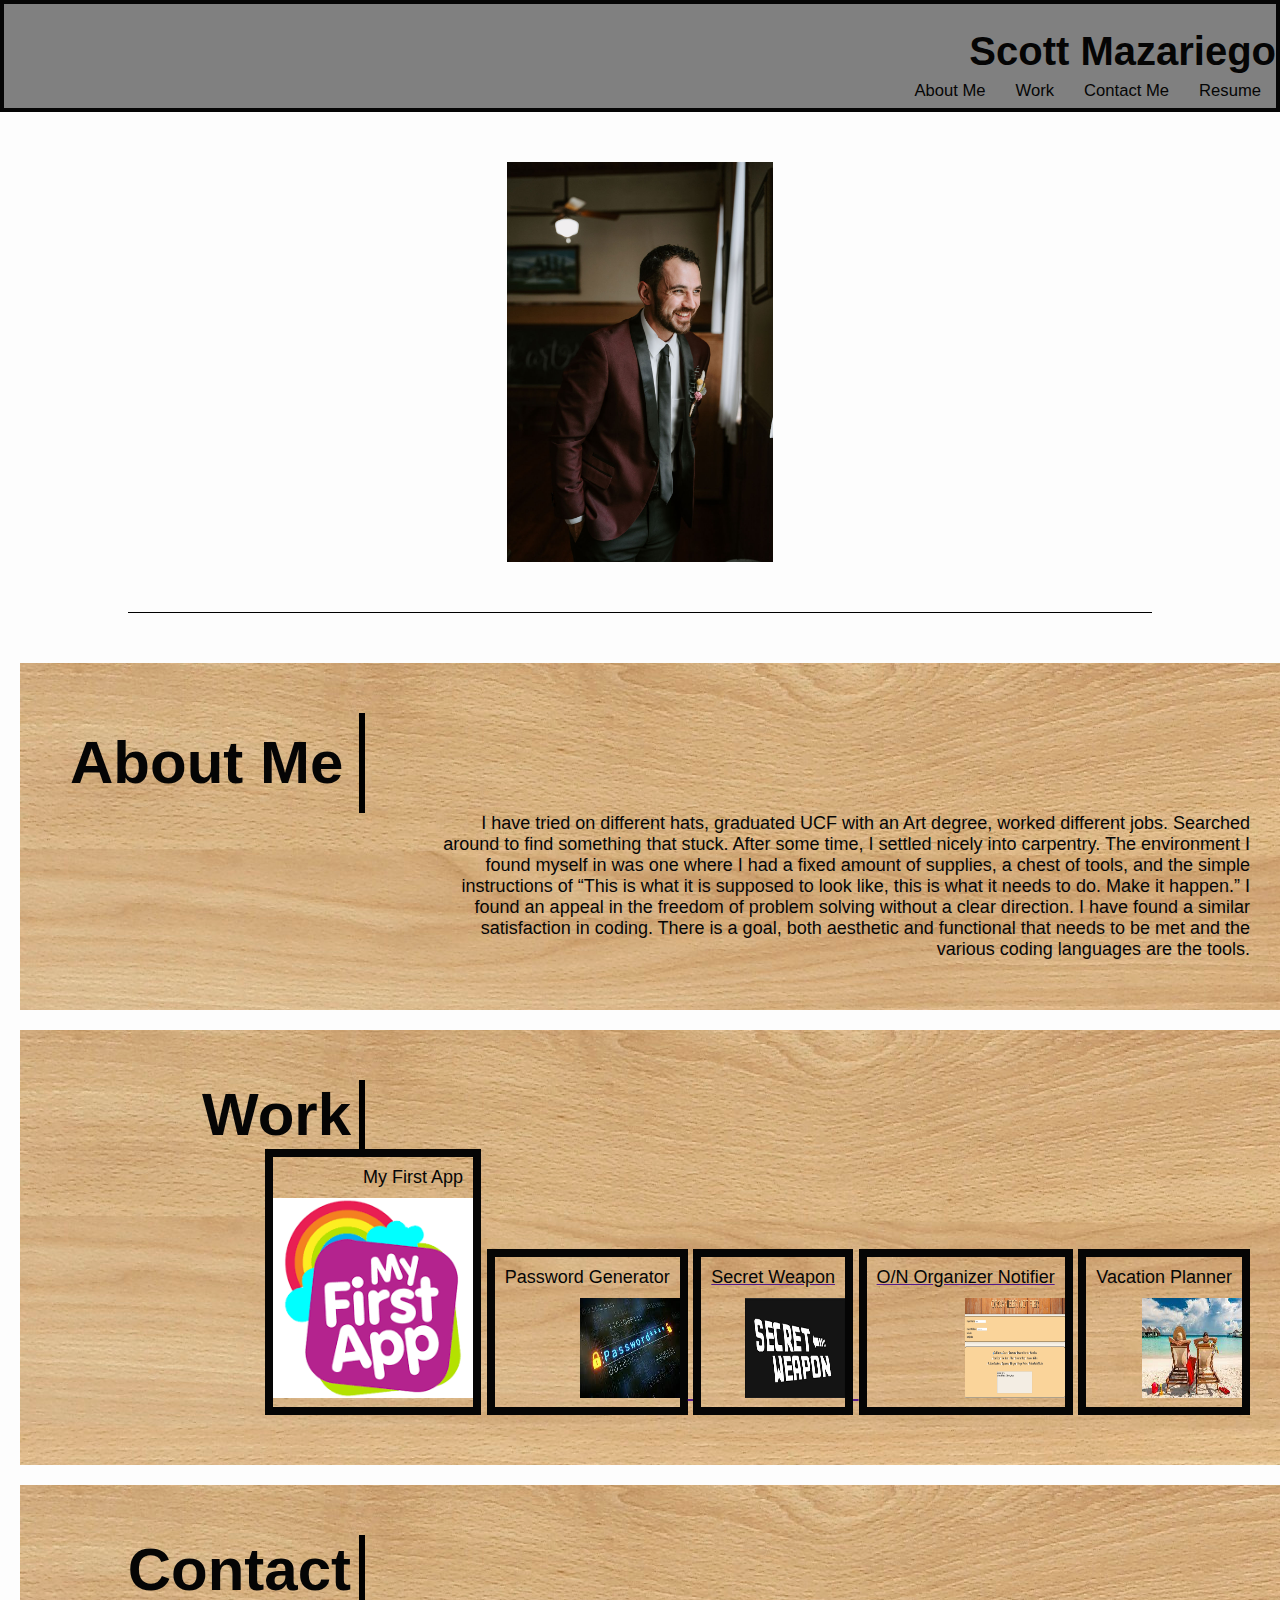
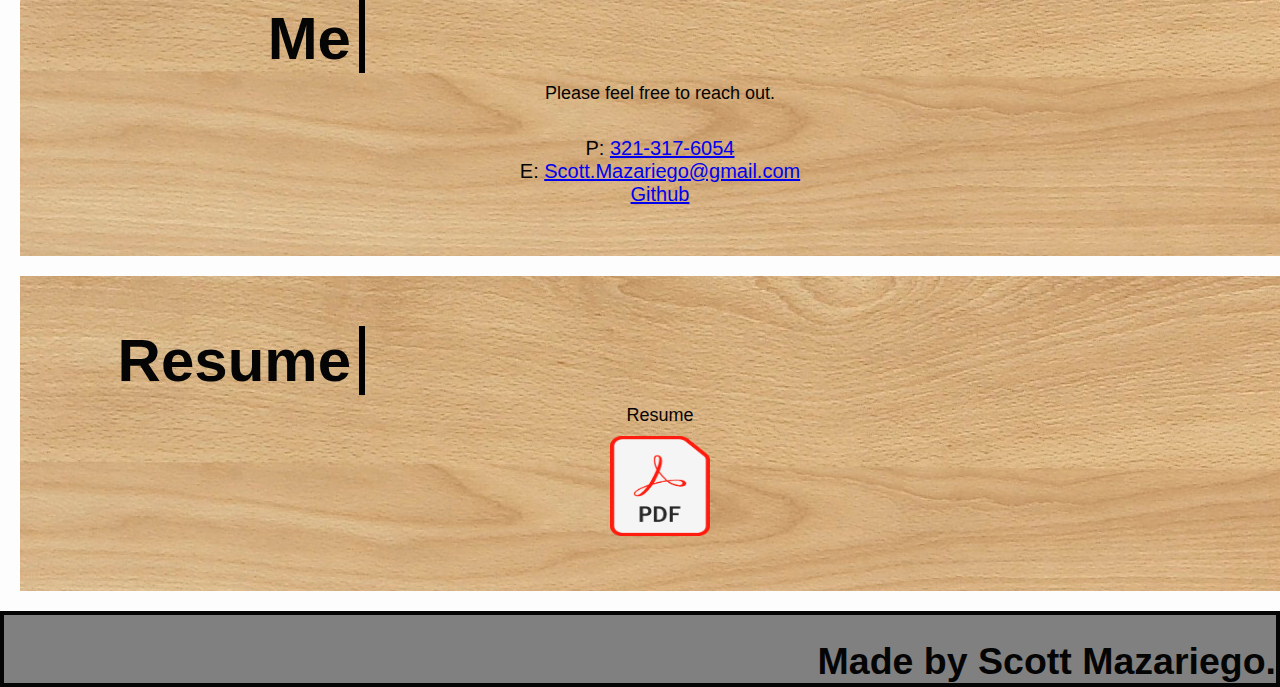
<file: index.html>
<!DOCTYPE html> 

<html lang="en">

    <head>
    <meta name="viewport" content="width=device-width, initial-scale=1.0" />
    <meta charset="UTF-8"/>

    <title>portfolio</title>

</head>

<link rel="stylesheet" href="./assets/style.css" />

<body>

<!-- BEGIN HEADER SECTION-->

<header class="header">
    <div class="banner">
        <h1 class="basic">Scott Mazariego </h1>
        <nav>
            <ul>
                <li><a href="#about-me">About Me</a></li>
                <li><a href="#work">Work</a></li>
                <li><a href="#contact-me">Contact Me</a></li>
                <li><a href="#Resume">Resume</a></li>
            </ul>
        </nav>    
    </div>  
</header>
<div class="container">
    <div class="image">
        <img src="./assets/images/Mazariego9.23.2021_TCphotovideo-37.jpg" height="400"  alt="Scott, yup, that's me."/>
</div>
 <!-- END HEADER SECTION-->

 <!-- BEGIN ABOUT ME SECTION-->
    <section id="about-me" class="amtext">
            <h2>About Me</h2>
            <p>
                I have tried on different hats, graduated UCF with an Art degree, worked different jobs. Searched around to find something that stuck. After some time, I settled nicely into carpentry. The environment I found myself in was one where I had a fixed amount of supplies, a chest of tools, and the simple instructions of “This is what it is supposed to look like, this is what it needs to do. Make it happen.” I found an appeal in the freedom of problem solving without a clear direction. I have found a similar satisfaction in coding. There is a goal, both aesthetic and functional that needs to be met and the various coding languages are the tools. 
            </p>

    </section>
    <!-- END ABOUT ME SECTION-->

<!-- WORK SECTION-->

    <section id="work" class="text">
        <h2>Work</h2>
            <div class="first">
                <p>My First App</p>
                    <a href=>
                <img src="./assets/images/first.png" alt="password generator" height="200px" width="200px" 
            width=150 height="70" onclick="alert('Coming soon')" alt="" />
        </a>
    </div>

        <div class="icon">
            <p>Password Generator</p>
                <a href=>
                <img src="./assets/images/password.jpeg" alt="password generator" height="100px" width="100px" 
             width="150" height="70" onclick="alert('Coming soon')" />
        </div>

        <div class="icon">
            <p>Secret Weapon</p>
                <a href=>
                <img src="./assets/images/secret weapon.png" alt="password generator" height="100px" width="100" 
                 width="150" height="70" onclick="alert('Coming soon')" />

                </div>       

        <div class="icon">
            <p>O/N Organizer Notifier</p>
        
           

                 <a
                 href="https://smazariego.github.io/Project-Organizer-Notifier/"
                 > <img src="./assets/images/Screen Shot 2022-06-05 at 6.54.57 PM.png" alt="O/N" height="100px" width="100" 
                 width="150" height="70"> </a>
        
        </div>

        
        <div class="icon">
            <p>Vacation Planner</p>
        
           

                 <a
                 href="https://guarded-stream-10933.herokuapp.com/
                 "
                 > <img src="./assets/images/download.jpeg" alt="O/N" height="100px" width="100" 
                 width="150" height="70"> </a>
        
        </div>
    </section>
<!-- END WORK SECTION-->

<!--CONTACT ME SECTION-->
<section id="contact-me" class="text">
   
        <h2>Contact Me</h2>
        <div class="contact">
          <p>Please feel free to reach out.</p> <br>

            P: <a href="tel:321.317.6054">321-317-6054</a> <br>E: <a href="mailto://Scott.Mazariego@gmail.com">Scott.Mazariego@gmail.com</a>    <br><a href="https://github.com/SMazariego" target="_blank">Github</a>
          </address>
      
        </div>
</section>
<!-- END CONTACT ME SECTION-->

<!-- RESUME SECTION-->
<section id="Resume" class="text">
    <h2>Resume</h2>
        <div class="contact">
            <p>Resume</p>
                <a href="./assets/Resume/Resume.pdf" target="_blank"><img src="./assets/images/833px-PDF_file_icon.svg.png" alt="resume" height="100px" width="100px"/></a> 
            
         </div>
    </section>
</section>
<!-- END RESUME SECTION-->


<!-- FOOTER SECTION-->
<footer class="footer">
    <h2> Made by Scott Mazariego.</h2>
    </footer>

    <!-- END FOOTER SECTION-->
</file>
<file: assets/style.css>
*{
    margin:0;
    padding: 0;
    box-sizing: border-box;
  }  
  
  
  body { color: #050505;
    font-family: 'Trebuchet MS', 'Lucida Sans Unicode', 'Lucida Grande', 'Lucida Sans', Arial, sans-serif;
    background-color: #cfc4c40a;
   
  }
/* Begin Header*/
header {
  background-color: grey;
  border: 4px solid #050505;
  width: 100%;
  height: 100%;
}

 .basic { 
   text-align: right;
   padding-top: 25px;
   padding-left: 30px;
  font-size: 40px;
  
}

header a {
  text-decoration: none;
  color: #050505;
}

header nav {
  margin: 7px 0;
}

header nav ul {
  display: flex;
  flex-wrap: wrap;
  justify-content: right;
  list-style: none;

}

header nav ul li a {
  padding: 10px 15px;
  font-weight: lighter;
  font-size: 1.3vw;
}
/* END Header*/

/* Begin Picture*/
.image {
  margin: 50px auto;
  padding-bottom: 50px;
  width: 80%;
  border-bottom: 1px solid black;
  display: flex;
  flex-wrap: wrap;
  align-items: center;
  justify-content: center;
}
/* End Picture*/

/* Begin About Me*/

.amtext {
  height: 100%;
  width: 100%;
  padding: 50px;
  margin: 20px;
  flex: 1 30%;
  background-image: url("./images/30-309228_beautiful-wooden-texture-wood-tiles-texture-wooden-light.jpeg");
}

.amtext h2 {
  height: 100px;
  line-height: 100px;
  text-align: 50%;
  font-weight: bold;
  font-size: 60px;
  color: #050505;
  padding-right: 8px;
  border-right: 6px solid black;
  margin-right: 75%;
}


.amtext p {
  padding-left: 30%;
  text-align: right;
  font-size: 18px;
  color: #050505;
  justify-content: space-evenly;
}
/* End About Me */

.text {
  text-align: right;
  color: #050505;
  font-size: 20px;
  border: 4px;
  height: 100%;
  width: 100%;
  padding: 50px;
  margin: 20px;
  flex: 1 30%;
  background-image: url("./images/30-309228_beautiful-wooden-texture-wood-tiles-texture-wooden-light.jpeg");
  
}

.text h2 {
  font-weight: bold;
  font-size: 60px;
  color: #050505;
  padding-right: 8px;
  border-right: 6px solid black;
  margin-right: 75%;
}


.text p {
  margin: 10px;
  font-size: 18px;
  color: #050505;
}

.contact {
  text-align: center;
  color: #050505;

}

.first {
  justify-content: right;
  font-size: 3vw;
  border: 8px solid #050505;
  display: inline-block;
 }

.icon {
 font-size: 3vw;
 border: 4px;
 border: 8px solid #050505;
 display: inline-block;
}

/* End Body*/

.footer {
    background-color: grey;
    border: 4px solid #050505;
    width: 100%;
    height: 100%;
    text-align: right;
    padding-top: 25px;
    padding-left: 30px;
   font-size: 25px;
  }
</file>
